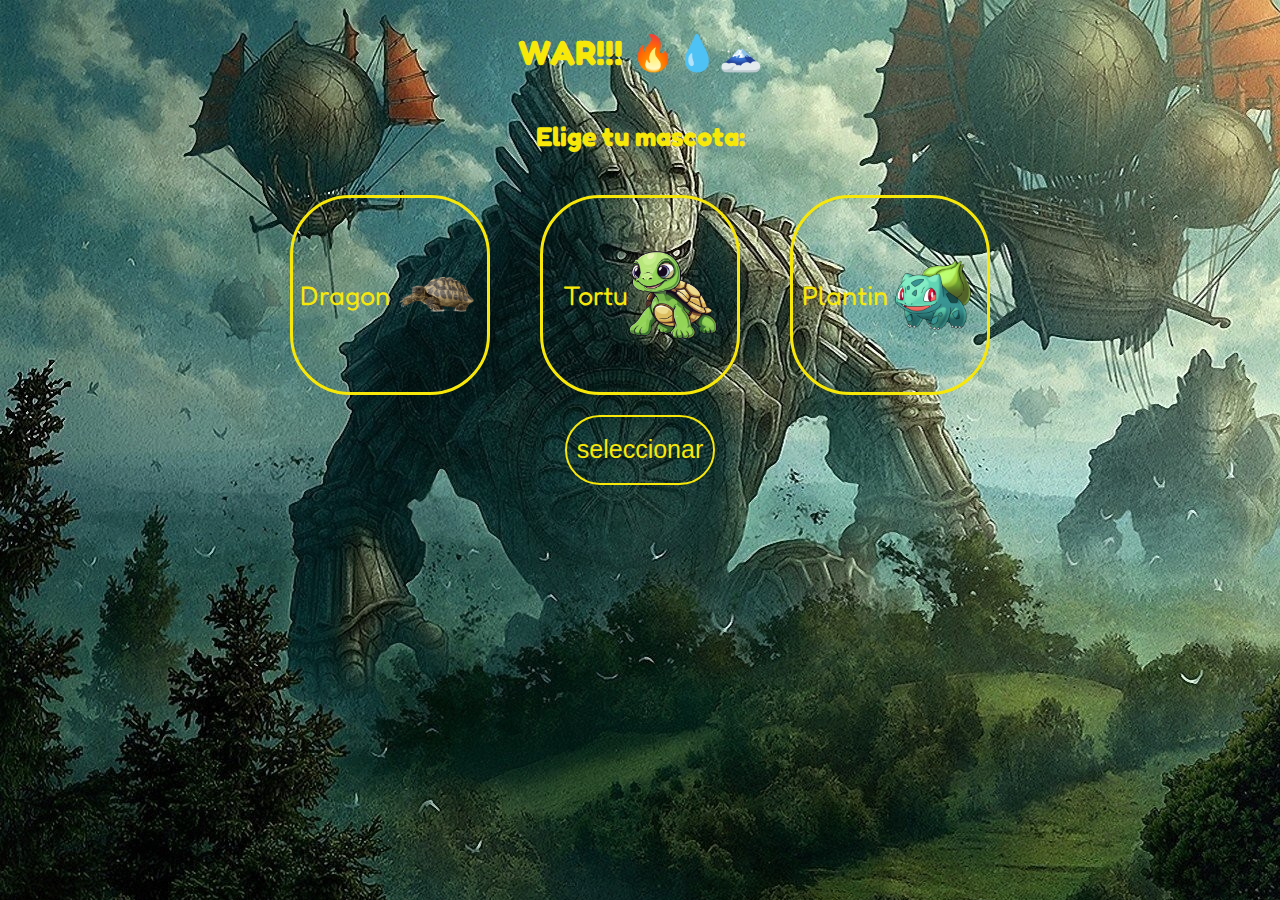
<file: Juegos/Index.html>
<!DOCTYPE html>
<html>
    <head>
        <meta charset="utf-8">
        <title>War</title>
        <link rel="stylesheet" href="batalla.css">
    </head>
    <body>
        <section id="elegir-mascota">
            <h1 class="titulo">WAR!!! 🔥💧🗻</h1>
            <h2 class="subtitulo">Elige tu mascota:</h2>
            <div class="tarjetas-ataques">
                <input type="radio" name="mascota" id="fire"/>
                <label class="tarjeta-de-war" for="fire">
                    <p>Dragon</p>
                    <img src="../img/turtle.png" alt="Fire">
                </label>
                <input type="radio" name="mascota" id="water"/>
                <label class="tarjeta-de-war" for="water">
                    <p>Tortu</p>
                    <img src="../img/gg.png" alt="Water">
                </label>
                <input type="radio" name="mascota" id="rock"/>
                <label class="tarjeta-de-war" for="rock">
                    <p>Plantin</p>
                    <img src="../img/Tree.png" alt="Rock">
                </label>
                
            </div>
            <button id="boton-mascota">seleccionar</button>
        </section>

        <section id="elegir-ataque">
            <h1 class="titulo">WAR!!! 🔥💧🗻</h1>
            <h2 class="subtitulo">Elige tu ataque:</h2>
            <div>    
                <button id="boton-fire" class="boton-de-ataque">Fire🔥</button>
                <button id="boton-water" class="boton-de-ataque">Water💧</button>
                <button id="boton-rock" class="boton-de-ataque">Rock🗻</button>
            </div>

            <div id="mensajes">
                <p id="resultado">!!!Comenzamos!!!</p>
                <section id="reiniciar">
                    <button id="boton-reiniciar">Reiniciar</button>
                </section>
            </div>
            
            <div class="ataques">
                <div class="ataques-jugador">
                    <p id="vidas-jugador">3</p>
                    <p id="mascota-jugador"></p>
                    <div id="ataque-jugador"></div>
                </div>
                <div class="ataques-enemigo">
                    <p id="vidas-enemigo">3</p>
                    <p id="mascota-enemigo"></p>
                    <div id="ataque-enemigo"></div>
                </div>
            </div>
        </section>
        
        <script src="batalla.js"></script>
    </body>
</html>
</file>
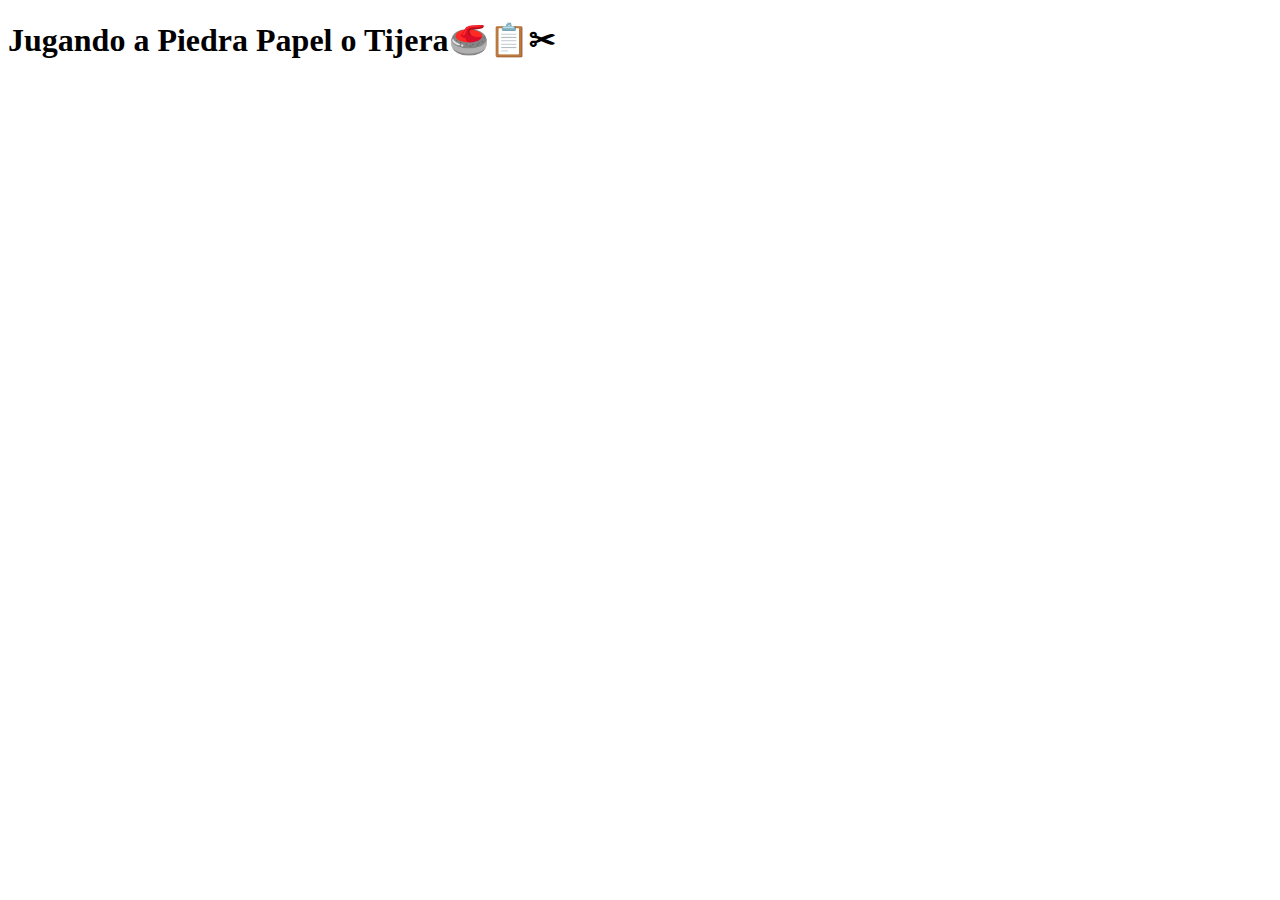
<file: Juegos/game.html>
<!DOCTYPE html>
<html>
    <head>
        <meta charset="utf-8"/>
        <title>piedra, papel o tijera</title>
        <script src="game.js"></script>
    </head>
    <body>
    <h1>Jugando a Piedra Papel o Tijera🥌📋✂</h1>
    <p></p>
    </body>
</html>
</file>
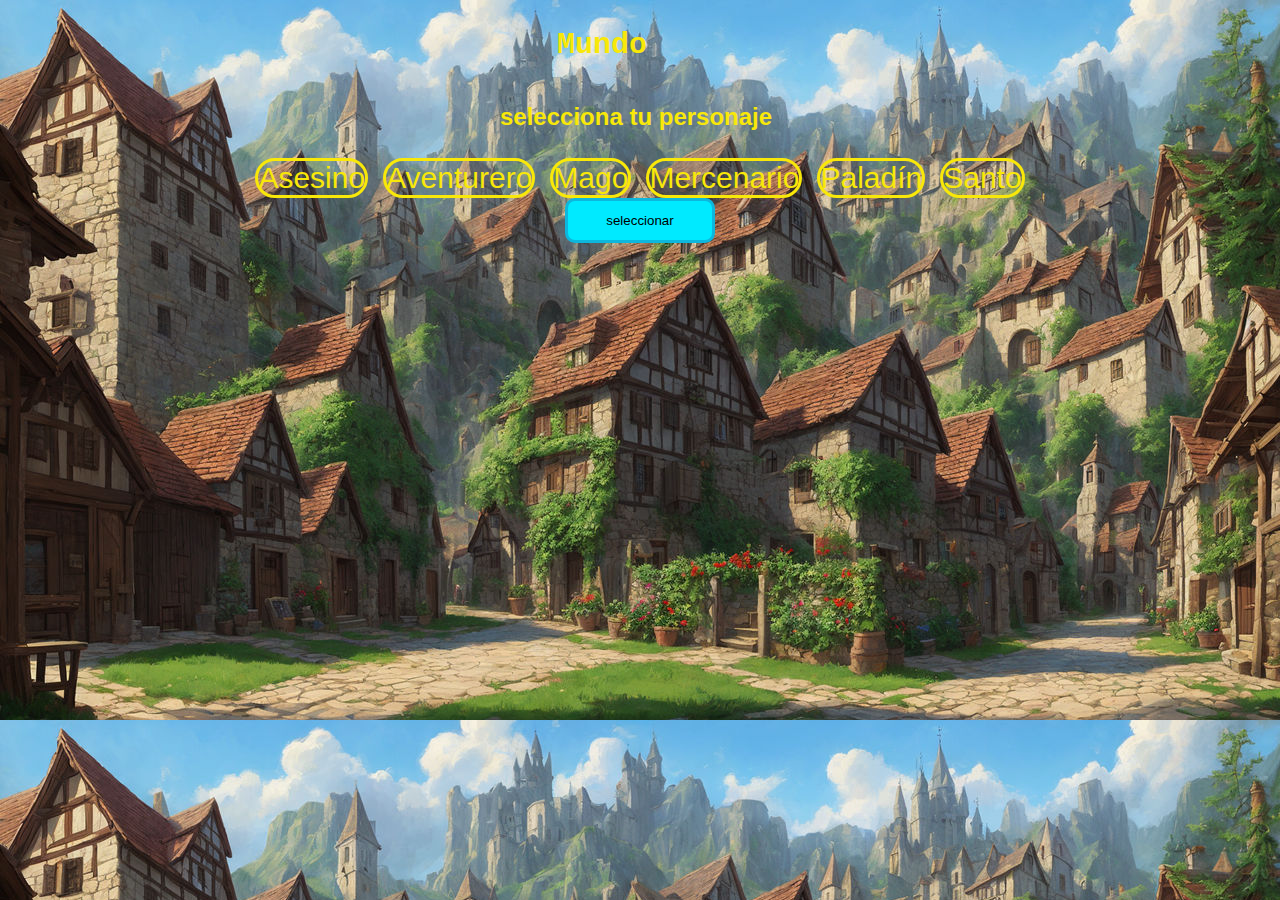
<file: Juegos/may.html>
<!DOCTYPE html>
<html>
    <head>
        <meta charset="utf-8">
        <title>Mundo</title>
        <script src="may.js"></script>
        <link rel="stylesheet" href="may.css">
    </head>

    <body>
        <section id="seleccionar-personaje">
            <h1 class="titulo">Mundo</h1>
            <h2 class="sub-personaje">selecciona tu personaje</h2>
            <div class="tarjetas">
            <label for="asesino">Asesino</label>
            <input type="radio" name="personaje" id="asesino"/>
            <label for="aventurero">Aventurero</label>
            <input type="radio" name="personaje" id="aventurero"/>
            <label for="mago">Mago</label>
            <input type="radio" name="personaje" id="mago"/>
            <label for="mercenario">Mercenario</label>
            <input type="radio" name="personaje" id="mercenario"/>
            <label for="paladín">Paladín</label>
            <input type="radio" name="personaje" id="paladín"/>
            <label for="santo">Santo</label>
            <input type="radio" name="personaje" id="santo"/>
            </div>
            <button id="boton-personaje">seleccionar</button>
        </section>

        <section id="seleccionar-ataque">
            <h1 class="titulo">Mundo</h1>
            <h2 class="sub-ataque">elige tu ataque</h2>
            <div>
                <button id="boton-corte">Corte 🔪</button>
                <button id="boton-flechazo">Flechazo 🏹</button>
                <button id="boton-quemar">Quemar 🔥</button>
                <button id="boton-aturdir">Aturdir 💣</button>
                <button id="boton-desangro">Desangro 🩸</button>
                <button id="boton-purificar">Purificar ✨</button>
            </div>
            <div>
                <section id="mensajes">
                </section>
                
                <div id="resultado"></div>
            
                <section id="reiniciar">
                    <button id="boton-reiniciar">Reiniciar</button>
                </section>
            </div>
            <div>
                <div class="vidas">
                    <p id="vidas-jugador">3</p>
                    <p id="personaje-jugador"></p>
                    <div id="ataqueJugador"></div>
                </div>
                <div>
                    <p id="vidas-enemigo">3</p>
                    <p id="personaje-enemigo"></p>
                    <div id="ataqueEnemigo"></div>
                </div>
            </div>
        </section>

    </body>
</html>
</file>
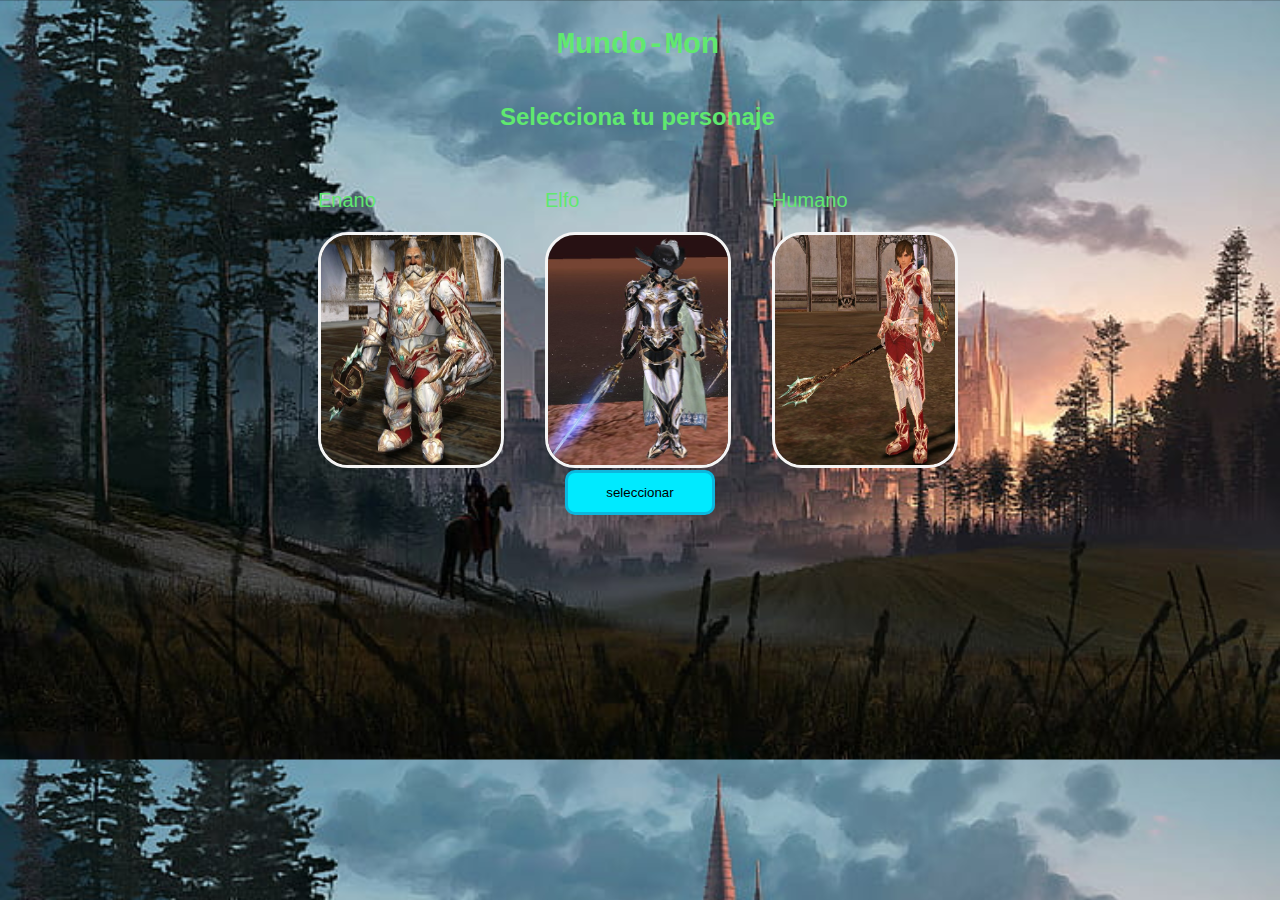
<file: Juegos/Mon.html>
<!DOCTYPE html>
<html>
    <head>
        <meta charset="utf-8">
        <title>Mundo-Mon</title>
        <script src="Mon.js"></script>
        <link rel="stylesheet" href="Mon.css">
    </head>

    <body>
        <section id="seleccionar-personaje">
            <h1 class="titulo">Mundo-Mon</h1>
            <h2 class="sub-personaje">Selecciona tu personaje</h2>
            <div class="tarjetas">
            <label class="tarjeta-mon" for="enano">
                <p>Enano</p>
                <img src="../img/d1.jpg" alt="Enano">
            </label>
            <input type="radio" name="personajes" id="enano"/>
            <label class="tarjeta-mon" for="elfo">
                <p>Elfo</p>
                <img src="../img/d2.jpg" alt="Elfo">
            </label>
            <input type="radio" name="personajes" id="elfo"/>
            <label class="tarjeta-mon" for="humano">
                <p>Humano</p>
                <img src="../img/d3.jpg" alt="Humano">
            </label>
            <input type="radio" name="personajes" id="humano"/>
            </div>
            
            <button id="boton-personaje">seleccionar</button>
        </section>

        <section id="seleccionar-ataque">
            <h1 class="titulo">Mundo-Mon</h1>
            <h2 class="sub-ataque">Elige tu ataque:</h2>

            <div>
                <button id="boton-golpe">Golpe</button>
                <button id="boton-disparo">Disparo</button>
                <button id="boton-flama">Flama</button>
            </div>
            
            <div>
                <section id="mensajes">
                </section>
                
                <div id="resultado"></div>
                <div id="ataqueJugador"></div>
                <div id="ataqueEnemigo"></div>

                <section id="reiniciar">
                    <button id="boton-reiniciar">Reiniciar</button>
                </section>
            </div>
            
            <div>
                <p>Tu personaje <span id="personaje-jugador"></span> tiene <span id="vidas-jugador">3</span> de vida</p>
                <p>El personaje enemigo <span id="personaje-enemigo"></span> tiene <span id="vidas-enemigo">3</span> de vida</p>
            </div>
        </section>
    </body>
</html>
</file>
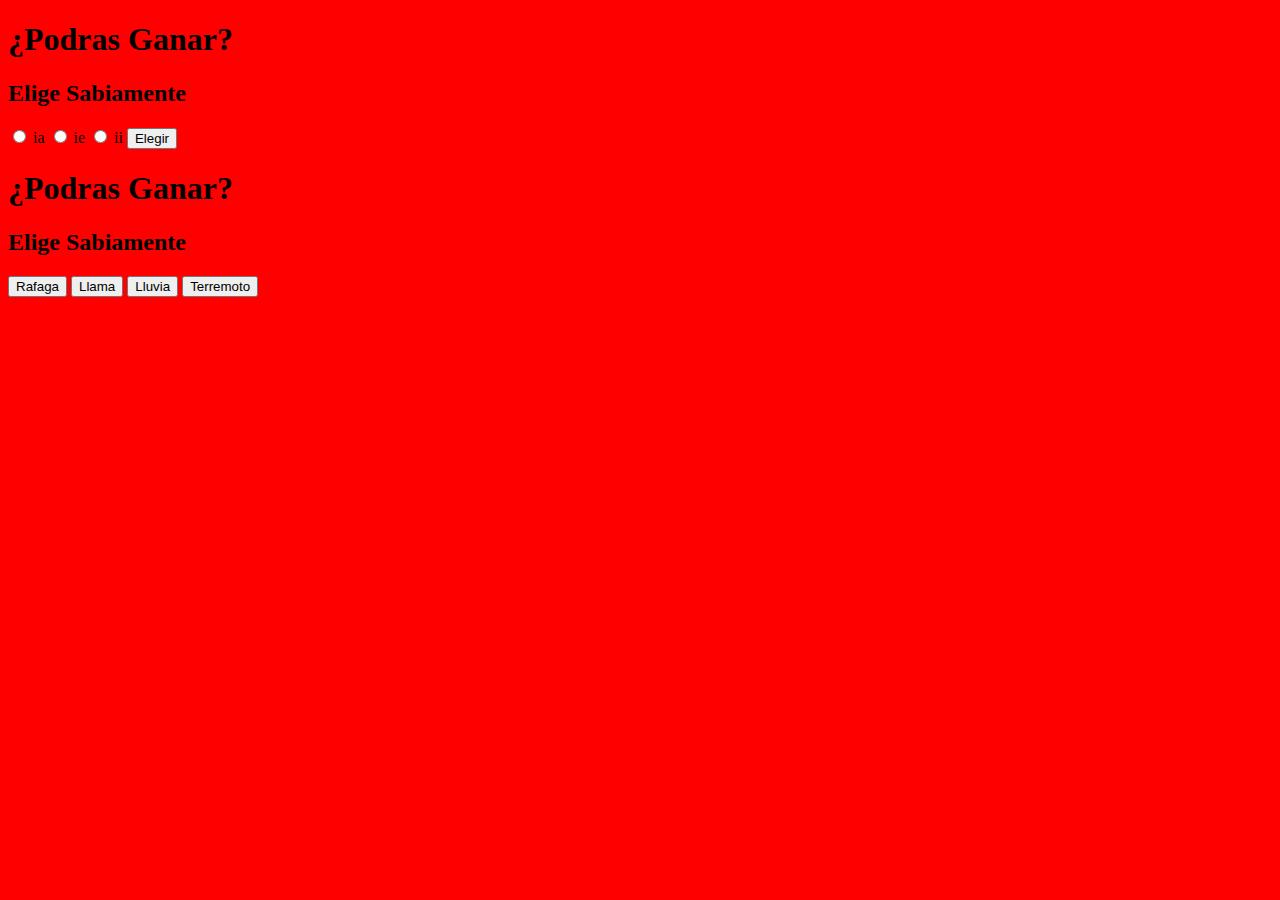
<file: Juegos/prueba.html>
<!DOCTYPE html>
<html>
    <head>
        <meta charset="utf-8">
        <title>Can U Win?</title>
        <link rel="stylesheet" href="prueba.css">
    </head>

    <body>
        <section id="elegir-personajes">
            <h1>¿Podras Ganar?</h1>
            <h2>Elige Sabiamente</h2>
            <div id="personajes">
                <input type="radio" name="personaje" id="ia"/>
                <label class="personajes" for="ia">ia</label>
                    
                <input type="radio" name="personaje" id="ie"/>
                <label class="personajes" for="ie">ie</label>
                    
                <input type="radio" name="personaje" id="ii"/>
                <label class="personajes" for="ii">ii</label>
                    
                <button id="boton-personajes">Elegir</button>
            </div>
        </section>
        <section id="ataques">
            <h1>¿Podras Ganar?</h1>
            <h2>Elige Sabiamente</h2>
            <div id="ataques">
                <button id="rafaga" class="boton-de-ataque">Rafaga</button>
                <button id="llama" class="boton-de-ataque">Llama</button>
                <button id="lluvia" class="boton-de-ataque">Lluvia</button>
                <button id="terremoto" class="boton-de-ataque">Terremoto</button>
            </div>
        </section>
    </body>
    <script src="prueba.js"></script>
</html>
</file>
<file: Juegos/batalla.css>
@import url("https://fonts.googleapis.com/css?family=Fredoka+One&display=swap");

body {
    font-family: "Fredoka One", cursive;
    background-image: url('../img/3.jpg');
    color: rgb(248, 232, 9);
}
#elegir-mascota {
    display: flex;
    flex-direction: column;
    justify-content: center;
    align-items: center;
}
.titulo {
    color: rgb(248, 232, 9);
    font-size: 35px;
}
.subtitulo {
    color: rgb(248, 232, 9);
    font-size: 27px;
}
.tarjetas, .tarjetas-ataques {
    display: flex;
    gap: 10px;
}
.tarjeta-de-war {
    width: 200px;
    height: 200px;
    background: transparent;
    padding: 20px;
    box-sizing: border-box;
    border-radius: 60px;
    display:flex;
    justify-content: center;
    align-items: center;
    color: rgb(248, 232, 9);
    margin: 20px;
    border: solid;
    font-size: 27px;
}
.tarjeta-de-war img {
    width: 90px;
}
#boton-mascota {
    width: 150px;
    height: 70px;
    border-radius: 50px;
    background: transparent;
    border: 2px solid rgb(248, 232, 9);
    color: rgb(248, 232, 9);
    font-size: 25px;
}
input {
    display: none;
}
input:checked + label {
    background-color: #26cb3187;

}
#elegir-ataque {
    flex-direction: column;
    align-items: center;
}
.boton-de-ataque {
    background-color: transparent;
    padding: 20px;
    box-sizing: border-box;
    border-radius: 40px;
    border-color: transparent;
    border: solid;
    width: 250px;
    color: rgb(248, 232, 9);
    font-family: "Poppins" , "sams-serif";
    font-size: 30px;
}
#mensajes {
    width: 350px;
    background: transparent;
    padding: 10px;
    margin-top: 10px;
    border-radius: 50px;
    display: flex;
    align-items: center;
    flex-direction: column;
    font-size: 25px;
}
#boton-reiniciar {
    border: solid;
    border-radius: 20px;
    color:rgb(248, 232, 9);
    font-family: "Poppins" , "sams-serif";
    background: transparent;
    width: 200px;
    height: 60px;
    font-size: 20px;
}
.ataques {
    display:grid;
    grid-template-columns: 100px 100px;
}
#vidas-jugador, #vidas-enemigo {
    font-size: 32px;
    margin-bottom: 0;
}
.ataques-jugador, .ataques-enemigo {
    display: flex;
    flex-direction: column;
    align-items: center;
}
@media (max-width: 360px) {
    .tarjetas, .tarjetas-ataques {
        flex-direction: column;
    }
}
</file>
<file: Juegos/may.css>
body {
    font-family: 'Russo One', sans-serif;
    background-image: url(./fondo.jpg);
    background-size: cover;
    background-image: url('../img/2.jpg');
    color: rgb(248, 232, 9);
}
#seleccionar-personaje{
    display: flex;
    flex-direction: column;
    justify-content: center;
    align-items: center;
}
.titulo{
    color: rgb(248, 232, 9);
    width: 166px;
    height: 35px;
    background: transparent;
    box-sizing: border-box;
    font-family:'Courier New', Courier, monospace;
    font-size: 30px;
}
.sub-personaje{
    color: rgb(248, 232, 9);
    width: 280px;
    height: 35px;
    background: transparent;
    box-sizing: border-box;
}
.tarjetas{
    display: flex;
    gap: 15px;
    }
.tarjeta-mon{
    background: transparent;
    width: 200px;
    height: 300px;
    padding: 5px;
    box-sizing: border-box;
    margin: 6px;
    border-radius: 30px;
}
.tarjeta-mon img{
    width: 180px;
    height: 230px;
}
label {
    color: rgb(248, 232, 9);
    border: solid;
    border-radius: 25px;
    font-size: 30px;
}
input{
    display: none;
    background-color: green;
    width: 45px;
    height: 45px;
}
button{
    background-color: #00eaff;
    width: 150px;
    height: 45px;
    border: 3px solid #0db7dd;
    border-radius: 10px;
}
#seleccionar-ataque{
    flex-direction: column;
    align-items: center;
}
.sub-ataque{
    color: rgb(248, 232, 9);
    width: 185px;
    height: 35px;
    background: transparent;
    box-sizing: border-box;
}
</file>
<file: Juegos/Mon.css>
body {
    font-family: 'Russo One', sans-serif;
    background-image: url(./fondo.jpg);
    background-size: cover;
    background-image: url('../img/1.jpg');
    color: whitesmoke;
}
p {
    color: rgb(96, 233, 111);
}
div {
    font-size: 20px;
}
#seleccionar-personaje{
    display: flex;
    flex-direction: column;
    justify-content: center;
    align-items: center;
}
.titulo{
    color: rgb(96, 233, 111);
    width: 166px;
    height: 35px;
    background: transparent;
    box-sizing: border-box;
    font-family:'Courier New', Courier, monospace;
    font-size: 30px;
}
.sub-personaje{
    color: rgb(96, 233, 111);
    width: 280px;
    height: 35px;
    background: transparent;
    box-sizing: border-box;
}
.tarjetas{
    display: flex;
    gap: 15px;
}
.tarjeta-mon{
    background: transparent;
    width: 200px;
    height: 300px;
    padding: 5px;
    box-sizing: border-box;
    margin: 6px;
    border-radius: 30px;
}
.tarjeta-mon img{
    width: 180px;
    height: 230px;
    border-radius: 30px;
    border: solid;
}
input{
    display: none;
    background-color: green;
    width: 45px;
    height: 45px;
}
button{
    background-color: #00eaff;
    width: 150px;
    height: 45px;
    border: 3px solid #0db7dd;
    border-radius: 10px;
}
#seleccionar-ataque{
    flex-direction: column;
    align-items: center;
}
.sub-ataque{
    color: rgb(96, 233, 111);
    width: 185px;
    height: 35px;
    background: transparent;
    box-sizing: border-box;
}
</file>
<file: Juegos/prueba.css>
body {
    background-color: red;
    background: linear-gradient(to top, transparent #400c);
}
</file>
